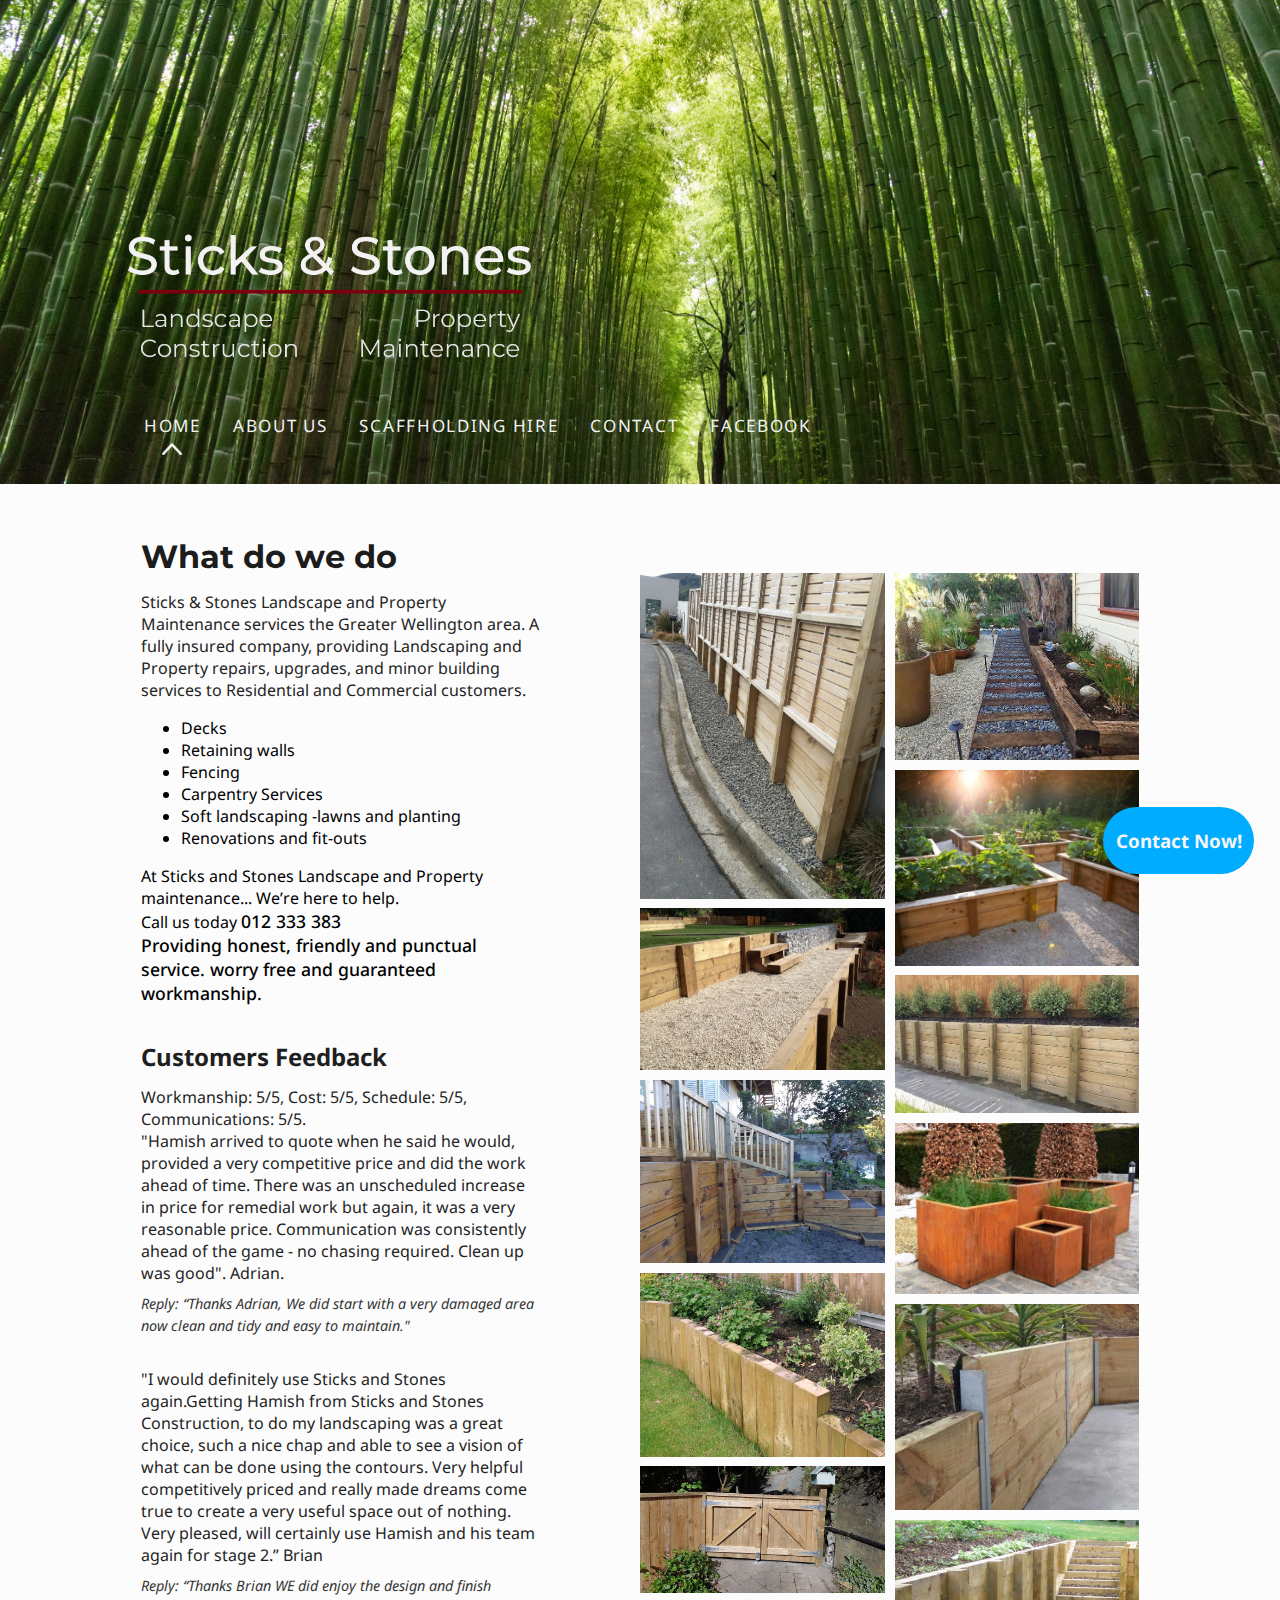
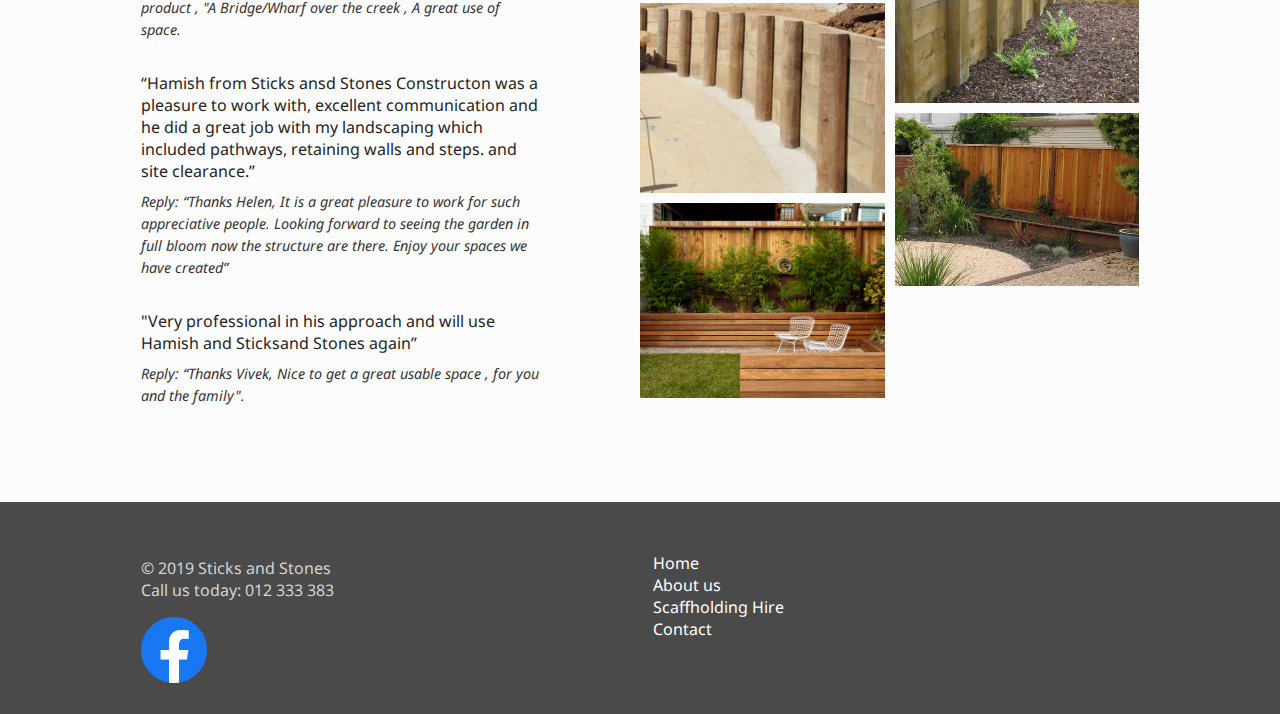
<file: index.html>
<!doctype html>
<html>
<head>
<meta charset="UTF-8">
<title>Sticks & Stones</title>
<meta name="description" content="Sticks and Stones is a NZ landscaping company.">
<meta name="keywords" content="   ">
<link rel="stylesheet" type="text/css" href="css/styles.css">
<link href="https://fonts.googleapis.com/css?family=Noto+Sans" rel="stylesheet">
<link href="https://fonts.googleapis.com/css?family=Montserrat:500&display=swap" rel="stylesheet">
<link rel="shortcut icon" href="media/ssicon.png" type="image/x-icon">
<meta name="viewport" content="width=device-width, initial-scale=1">
<link rel="stylesheet" href="https://cdnjs.cloudflare.com/ajax/libs/font-awesome/4.7.0/css/font-awesome.min.css">
<meta name="google-site-verification" content="7EwDku_Su1c4267XCMsfscGxSjU2a6G_KEARb8KUWW8" />
<script src="https://ajax.googleapis.com/ajax/libs/jquery/3.4.1/jquery.min.js"></script>
</head>

<body>
  <div class="topnav" id="myTopnav">
      <img src="media/logo2.png" alt="" width="30%" class="navlogo"><br>
  		<a href="#" id="active" class="nava">Home <br><img src="icons/navarrow.png" alt="" class="activeIcon"></a>
      <a href="about.html" class="nava">About Us</a>
  		<a href="scaf.html" class="nava">Scaffholding Hire</a>
      <a href="contact.html" class="nava">Contact</a>
      <a href="https://www.facebook.com/sticksandstoneslandscapeandpropertymaintenance" class="nava" target="_blank">Facebook</a>
  		<a href="javascript:void(0);" class="icon" onclick="myFunction()">
    	<i class="fa fa-bars"></i>
  		</a>
	</div>


  <div class="indexContainer">
    <div class="indexText">
      <h1 style="line-height: 0.8em;">What do we do</h1>
      <p>Sticks & Stones Landscape and Property Maintenance services the Greater Wellington area.
      A fully insured company, providing Landscaping and Property repairs, upgrades, and minor building
      services to Residential and Commercial customers.
      <br>
      <ul>
        <li>Decks</li>
        <li>Retaining walls</li>
        <li>Fencing</li>
        <li>Carpentry Services</li>
        <li>Soft landscaping -lawns and planting</li>
        <li>Renovations and fit-outs </li>
      </ul>
      At Sticks and Stones Landscape and Property maintenance... We’re here to help.
      <br>
      Call us today <strong>012 333 383</strong>
      <br>
      <strong>Providing honest, friendly and punctual service.  worry free and guaranteed workmanship.</strong>
      <br>
      <br>
      <h2 style="line-height: 0.8em;">Customers Feedback</h2>
      </p>

      <p>
      Workmanship: 5/5, Cost: 5/5, Schedule: 5/5, Communications: 5/5.
      <br>
      "Hamish arrived to quote when he said he would, provided a very competitive price
      and did the work ahead of time. There was an unscheduled increase in price for remedial
      work but again, it was a very reasonable price. Communication was consistently ahead of the game - no chasing
      required. Clean up was good".  Adrian.
      <div class="testemonial">
        <i style="color:#363636; font-size:0.9em;">Reply: “Thanks Adrian, We did start with a very damaged area now clean and tidy and easy to maintain."</i>
      </div>
      </p>



      <p>
      "I would definitely use Sticks and Stones again.Getting Hamish from Sticks and
      Stones Construction, to do my landscaping was a great choice, such a nice chap and able
      to see a vision of what can be done using the contours. Very helpful competitively priced
      and really made dreams come true to create a very useful space out of nothing.
      Very pleased, will certainly use Hamish and his team again for stage 2.” Brian
      <br>
      <div class="testemonial">
        <i style="color:#363636; font-size:0.9em;">Reply: “Thanks Brian WE did enjoy the design and finish product , "A Bridge/Wharf over the creek , A great use of space.</i>
      </div>
      </p>


      <p>
      “Hamish from Sticks ansd Stones Constructon was a pleasure to work with, excellent communication
      and he did a great job with my landscaping which included pathways, retaining walls and steps. and site clearance.”
      <br>
      <div class="testemonial">
        <i style="color:#363636; font-size:0.9em;">Reply: “Thanks Helen, It is a great pleasure to work for such appreciative people.
          Looking forward to seeing the garden in full bloom now the structure are there. Enjoy your spaces we have created”</i>
      </div>
      </p>

      <p>
      "Very professional in his approach and will use Hamish and Sticksand Stones again”
      <br>
      <div class="testemonial">
        <i style="color:#363636; font-size:0.9em;">Reply: “Thanks Vivek, Nice to get a great usable space , for you and the family".</i>
      </div>
      </p>
    </div>

    <div class="indexImages">
      <div class="masLeft">
        <img src="media/mas/1.jpg" alt="" class="masImg" onclick="on();">
        <img src="media/mas/3.jpg" alt="" class="masImg" onclick="on3();">
        <img src="media/mas/5.jpg" alt="" class="masImg" onclick="on5();">
        <img src="media/mas/7.jpg" alt="" class="masImg" onclick="on7();">
        <img src="media/mas/9.jpg" alt="" class="masImg" onclick="on9();">
        <img src="media/mas/11.jpg" alt="" class="masImg" onclick="on11();">
        <img src="media/mas/13.jpg" alt="" class="masImg" onclick="on13();">
      </div>


      <div class="masRight">
        <img src="media/mas/2.jpg" alt="" class="masImg" onclick="on2();">
        <img src="media/mas/4.jpg" alt="" class="masImg" onclick="on4();">
        <img src="media/mas/6.jpg" alt="" class="masImg" onclick="on6();">
        <img src="media/mas/8.jpg" alt="" class="masImg" onclick="on8();">
        <img src="media/mas/10.jpg" alt="" class="masImg" onclick="on10();">
        <img src="media/mas/12.jpg" alt="" class="masImg" onclick="on12();">
        <img src="media/mas/19.png" alt="" class="masImg" onclick="on14();">
      </div>

      <!--<img src="media/1.jpg" alt="" class="indexImg">
      <img src="media/2.jpg" alt="" class="indexImg">
      <img src="media/3.jpg" alt="" class="indexImg">-->
    </div>


  </div>

  <!--The blue contact button on the bottom right-->
  <a href="contact.html">
    <div class="contactBubble">
      <h3 style="color:#f5f5f5;">Contact Now!</h3>
    </div>
  </a>


  <div class="footer">
    <div class="footerContent">
      <div class="footertext">
        <p style="color: #d3d3d3;">© 2019 Sticks and Stones <br>
        Call us today: 012 333 383
        </p>
        <a href="https://www.facebook.com/sticksandstoneslandscapeandpropertymaintenance" target="_blank"><img src="media/fblogo.png" alt="The Logo of Facebook" width="13%"></a>
      </div>

      <div class="footerNav">
        <a href="index.html" class="navFooter">Home</a><br>
        <a href="about.html" class="navFooter">About us</a><br>
        <a href="scaf.html" class="navFooter">Scaffholding Hire</a><br>
        <a href="contact.html" class="navFooter">Contact</a><br>

      </div>
    </div>
  </div>


  <div id="overlay" class="overlaycc" onclick="off();">
    <img src="media/mas/1.jpg" alt="" class="popImg">
  </div>

  <div id="overlay2" class="overlaycc" onclick="off2();">
    <img src="media/mas/2.jpg" alt="" class="popImg">
  </div>

  <div id="overlay3" class="overlaycc" onclick="off3();">
    <img src="media/mas/3.jpg" alt="" class="popImg">
  </div>

  <div id="overlay4" class="overlaycc" onclick="off4();">
    <img src="media/mas/4.jpg" alt="" class="popImg">
  </div>

  <div id="overlay5" class="overlaycc" onclick="off5();">
    <img src="media/mas/5.jpg" alt="" class="popImg">
  </div>

  <div id="overlay6" class="overlaycc" onclick="off6();">
    <img src="media/mas/6.jpg" alt="" class="popImg">
  </div>

  <div id="overlay7" class="overlaycc" onclick="off7();">
    <img src="media/mas/7.jpg" alt="" class="popImg">
  </div>

  <div id="overlay8" class="overlaycc" onclick="off8();">
    <img src="media/mas/8.jpg" alt="" class="popImg">
  </div>

  <div id="overlay9" class="overlaycc" onclick="off9();">
    <img src="media/mas/9.jpg" alt="" class="popImg">
  </div>

  <div id="overlay10" class="overlaycc" onclick="off10();">
    <img src="media/mas/10.jpg" alt="" class="popImg">
  </div>

  <div id="overlay11" class="overlaycc" onclick="off11();">
    <img src="media/mas/11.jpg" alt="" class="popImg">
  </div>

  <div id="overlay12" class="overlaycc" onclick="off12();">
    <img src="media/mas/12.jpg" alt="" class="popImg">
  </div>

  <div id="overlay13" class="overlaycc" onclick="off13();">
    <img src="media/mas/13.jpg" alt="" class="popImg">
  </div>

  <div id="overlay14" class="overlaycc" onclick="off14();">
    <img src="media/mas/19.png" alt="" class="popImg">
  </div>


  <!--The javascript for the responsive nav-->
  <script>
    function on() {
      document.getElementById("overlay").style.display = "block";
      }

    function off() {
      document.getElementById("overlay").style.display = "none";
      }

    function on2() {
      document.getElementById("overlay2").style.display = "block";
      }

    function off2() {
      document.getElementById("overlay2").style.display = "none";
      }

    function on3() {
      document.getElementById("overlay3").style.display = "block";
      }

    function off3() {
      document.getElementById("overlay3").style.display = "none";
      }

    function on4() {
      document.getElementById("overlay4").style.display = "block";
      }

    function off4() {
      document.getElementById("overlay4").style.display = "none";
      }

    function on5() {
      document.getElementById("overlay5").style.display = "block";
      }

    function off5() {
      document.getElementById("overlay5").style.display = "none";
      }

    function on6() {
      document.getElementById("overlay6").style.display = "block";
      }

    function off6() {
      document.getElementById("overlay6").style.display = "none";
      }

    function on7() {
      document.getElementById("overlay7").style.display = "block";
      }

    function off7() {
      document.getElementById("overlay7").style.display = "none";
      }

    function on8() {
      document.getElementById("overlay8").style.display = "block";
      }

    function off8() {
      document.getElementById("overlay8").style.display = "none";
      }

    function on9() {
      document.getElementById("overlay9").style.display = "block";
      }

    function off9() {
      document.getElementById("overlay9").style.display = "none";
      }

    function on10() {
      document.getElementById("overlay10").style.display = "block";
      }

    function off10() {
      document.getElementById("overlay10").style.display = "none";
      }

    function on11() {
      document.getElementById("overlay11").style.display = "block";
      }

    function off11() {
      document.getElementById("overlay11").style.display = "none";
      }

    function on12() {
      document.getElementById("overlay12").style.display = "block";
      }

    function off12() {
      document.getElementById("overlay12").style.display = "none";
      }

    function on13() {
      document.getElementById("overlay13").style.display = "block";
      }

    function off13() {
      document.getElementById("overlay13").style.display = "none";
      }

    function on14() {
      document.getElementById("overlay14").style.display = "block";
      }

    function off14() {
      document.getElementById("overlay14").style.display = "none";
      }


		/* Toggle between adding and removing the "responsive" class to topnav when the user clicks on the icon */
		function myFunction() {
  			var x = document.getElementById("myTopnav");
  		if (x.className === "topnav") {
    		x.className += " responsive";
  		} else {
    	x.className = "topnav";
  		}
		}
	</script>
  </body>
</file>
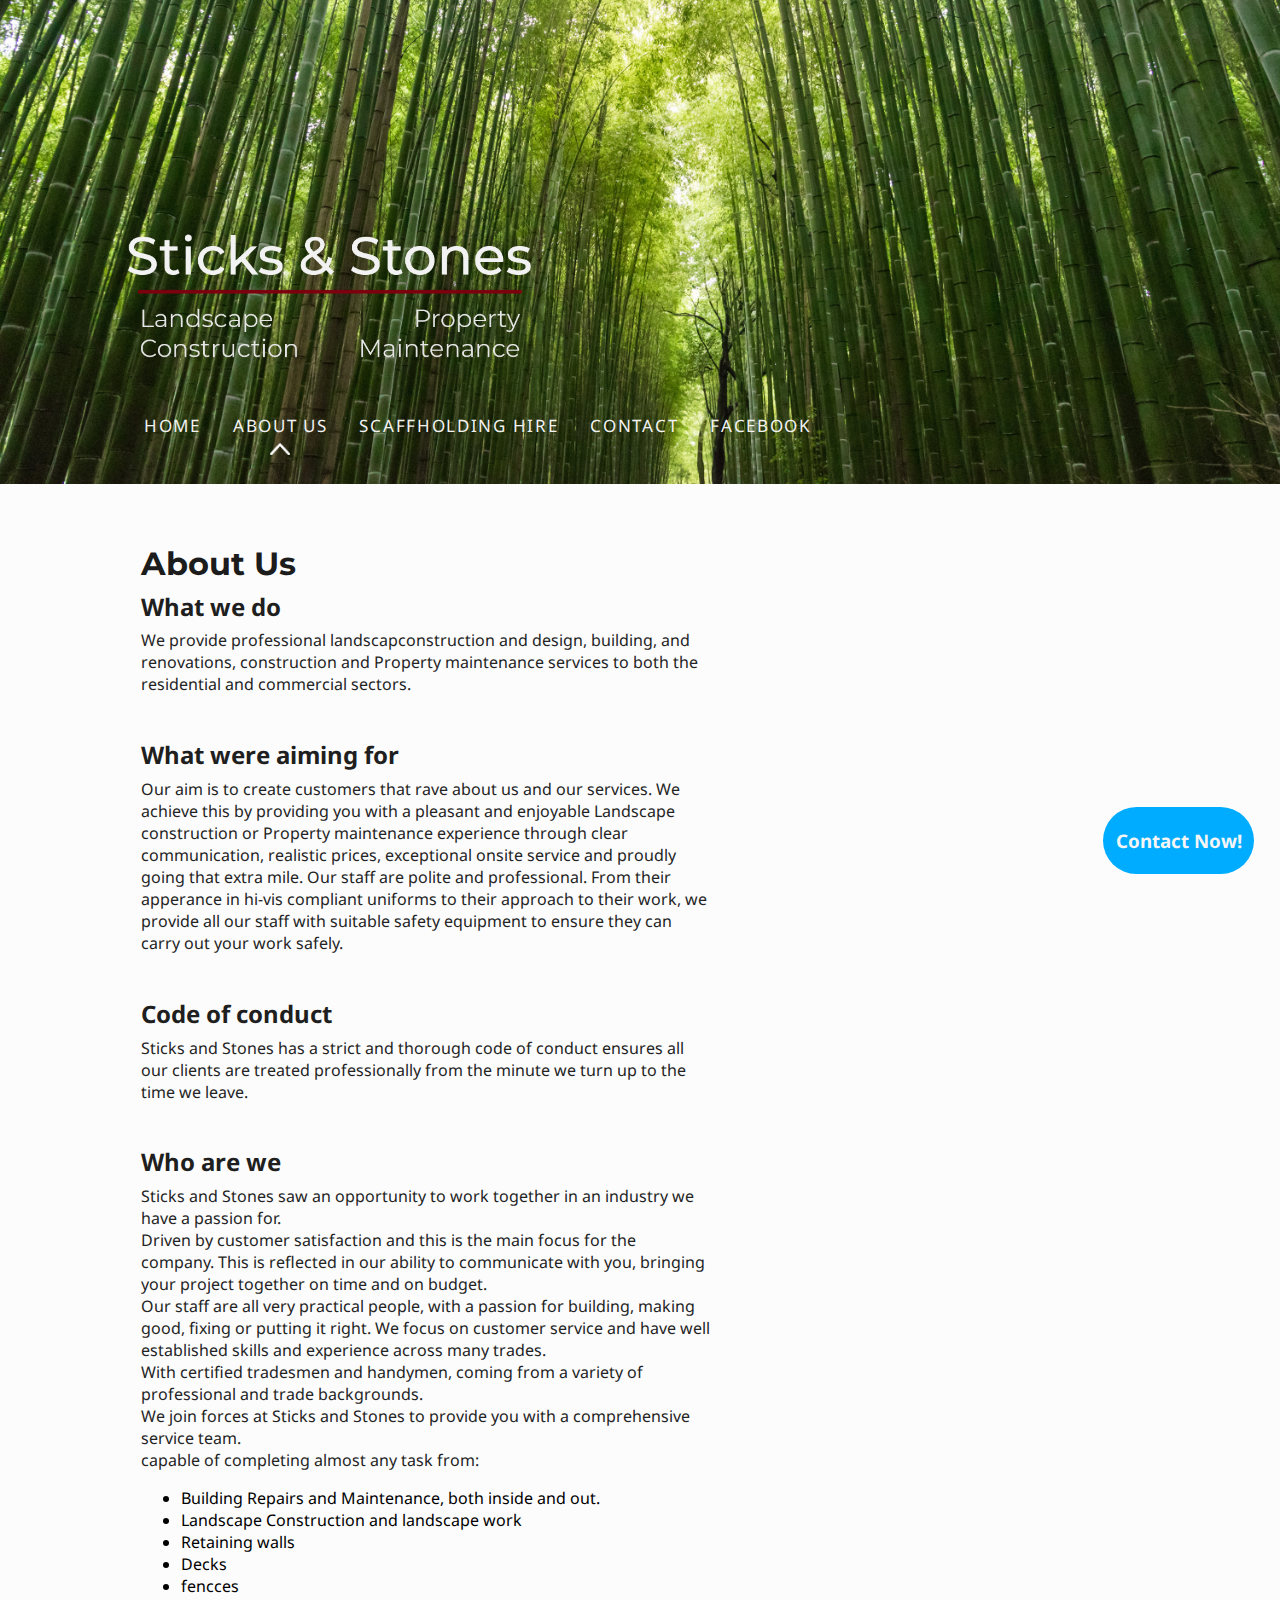
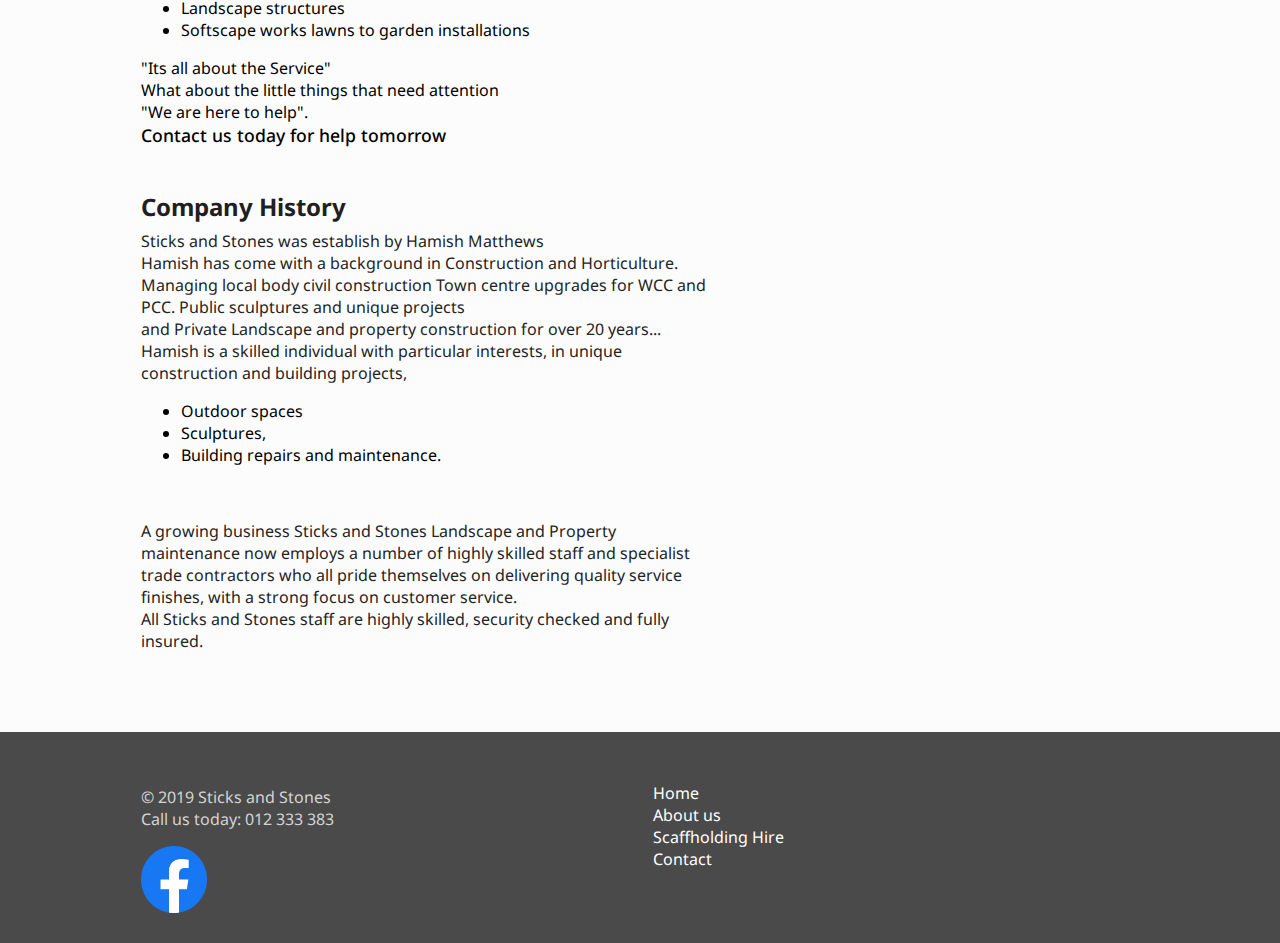
<file: about.html>
<!doctype html>
<html>
<head>
<meta charset="UTF-8">
<title>Sticks & Stones | About Us</title>
<meta name="description" content="Sticks and Stones is a NZ landscaping company.">
<meta name="keywords" content="   ">
<link rel="stylesheet" type="text/css" href="css/styles.css">
<link href="https://fonts.googleapis.com/css?family=Noto+Sans" rel="stylesheet">
<link href="https://fonts.googleapis.com/css?family=Montserrat:500&display=swap" rel="stylesheet">
<link rel="shortcut icon" href="media/ssicon.png" type="image/x-icon">
<meta name="viewport" content="width=device-width, initial-scale=1">
<link rel="stylesheet" href="https://cdnjs.cloudflare.com/ajax/libs/font-awesome/4.7.0/css/font-awesome.min.css">
<meta name="google-site-verification" content="7EwDku_Su1c4267XCMsfscGxSjU2a6G_KEARb8KUWW8" />
<script src="https://ajax.googleapis.com/ajax/libs/jquery/3.4.1/jquery.min.js"></script>
</head>

<body>
  <div class="topnav" id="myTopnav">
      <img src="media/logo2.png" alt="" width="30%" class="navlogo"><br>
  		<a href="index.html" id="active" class="nava">Home </a>
      <a href="#" class="nava">About Us <br><img src="icons/navarrow.png" alt="" class="activeIcon"></a>
  		<a href="scaf.html" class="nava">Scaffholding Hire</a>
      <a href="contact.html" class="nava">Contact</a>
      <a href="https://www.facebook.com/sticksandstoneslandscapeandpropertymaintenance" class="nava" target="_blank">Facebook</a>
  		<a href="javascript:void(0);" class="icon" onclick="myFunction()">
    	<i class="fa fa-bars"></i>
  		</a>
	</div>

  <div class="aboutContainer">
    <h1>About Us</h1>
    <h2 class="abouth2">What we do</h2>

    <p class="aboutp">We provide professional landscapconstruction and design, building, and renovations, construction and Property
    maintenance services to both the residential and commercial sectors.
    </p>
    <br>
    <h2 class="abouth2">What were aiming for</h2>
    <p class="aboutp">Our aim is to create customers that rave about us and our services. We achieve this by providing you
    with a pleasant and enjoyable Landscape construction or Property maintenance  experience through clear
    communication, realistic prices, exceptional onsite service and proudly going that extra mile.
    Our staff are polite and professional. From their apperance in hi-vis compliant uniforms to their approach to their work,
    we provide all our staff with suitable safety equipment to ensure they can carry out your work safely.
    </p>
    <br>
    <h2 class="abouth2">Code of conduct</h2>
    <p class="aboutp">Sticks and Stones has a strict and thorough code of conduct ensures all our clients are
    treated professionally from the minute we turn up to the time we leave.
    </p>
    <br>
    <h2 class="abouth2">Who are we</h2>
    <p class="aboutp">Sticks and Stones saw an opportunity to work together in an industry we have a passion for.
    <br>
    Driven by customer satisfaction and this is the main focus for the company. This is reflected in our
    ability to communicate with you, bringing your project together on time and on budget.
    <br>
    Our staff are all very practical people, with a passion for building, making good, fixing or putting it right.
    We focus on customer service and have well established skills and experience across many trades.
    <br>
    With certified tradesmen and handymen, coming from a variety of professional and trade backgrounds.
    <br>
    We join forces at Sticks and Stones to provide you with a comprehensive service team.
    <br>
    capable of completing almost any task from:
    <ul>
      <li>Building Repairs and Maintenance, both inside and out.</li>
      <li>Landscape Construction and landscape work</li>
      <li>Retaining walls</li>
      <li>Decks</li>
      <li>fencces</li>
      <li>Landscape structures</li>
      <li>Softscape works lawns to garden installations </li>
    </ul>
    "Its all about the Service"
    <br>
    What about the little things that need attention
    <br>
    "We are here to help".
    <br>
    <strong>Contact us today for help tomorrow</strong>
    </p>
    <br>
    <h2 class="abouth2">Company History</h2>
    <p class="aboutp">
    Sticks and Stones was establish by Hamish Matthews
    <br>
    Hamish has come with a background in Construction and Horticulture.
    <br>
    Managing local body civil construction Town centre upgrades for WCC and PCC. Public sculptures and unique projects
    <br>
    and Private Landscape and property construction for over 20 years...
    <br>
    Hamish is a skilled individual with particular interests, in unique construction and building projects,
    <br>
    <ul>
      <li>Outdoor spaces</li>
      <li>Sculptures,</li>
      <li>Building repairs and maintenance.</li>
    </ul>
    <br>
    </p>
    <p class="aboutp">A growing business Sticks and Stones Landscape and Property maintenance now employs a
    number of highly skilled staff and specialist trade contractors who all pride themselves on delivering
    quality service finishes, with a strong focus on customer service.
    <br>
    All Sticks and Stones staff are highly skilled, security checked and fully insured.
    </p>



  </div>

  <div class="map">
    <iframe src="https://www.google.com/maps/embed?pb=!1m18!1m12!1m3!1d3006.35112007177!2d174.87141021611617!3d-41.105022137168795!2m3!1f0!2f0!3f0!3m2!1i1024!2i768!4f13.1!3m3!1m2!1s0x6d3f541492f05f5b%3A0x3bd01e39436aa187!2s82%20Paremata%20Rd%2C%20Paremata%2C%20Porirua%205024!5e0!3m2!1sen!2snz!4v1571805270936!5m2!1sen!2snz" width="600" height="450" frameborder="0" style="border:0;" allowfullscreen="" class="aboutMap"></iframe>
  </div>

  <a href="contact.html">
    <div class="contactBubble">
      <h3 style="color:#f5f5f5;">Contact Now!</h3>
    </div>
  </a>

  <div class="footer">
    <div class="footerContent">
      <div class="footertext">
        <p style="color: #d3d3d3;">© 2019 Sticks and Stones <br>
        Call us today: 012 333 383
        </p>
        <a href="https://www.facebook.com/sticksandstoneslandscapeandpropertymaintenance" target="_blank"><img src="media/fblogo.png" alt="The Logo of Facebook" width="13%"></a>
      </div>

      <div class="footerNav">
        <a href="index.html" class="navFooter">Home</a><br>
        <a href="about.html" class="navFooter">About us</a><br>
        <a href="scaf.html" class="navFooter">Scaffholding Hire</a><br>
        <a href="contact.html" class="navFooter">Contact</a><br>

      </div>
    </div>
  </div>

  <script>
		/* Toggle between adding and removing the "responsive" class to topnav when the user clicks on the icon */
		function myFunction() {
  			var x = document.getElementById("myTopnav");
  		if (x.className === "topnav") {
    		x.className += " responsive";
  		} else {
    	x.className = "topnav";
  		}
		}
	</script>
  </body>
</file>
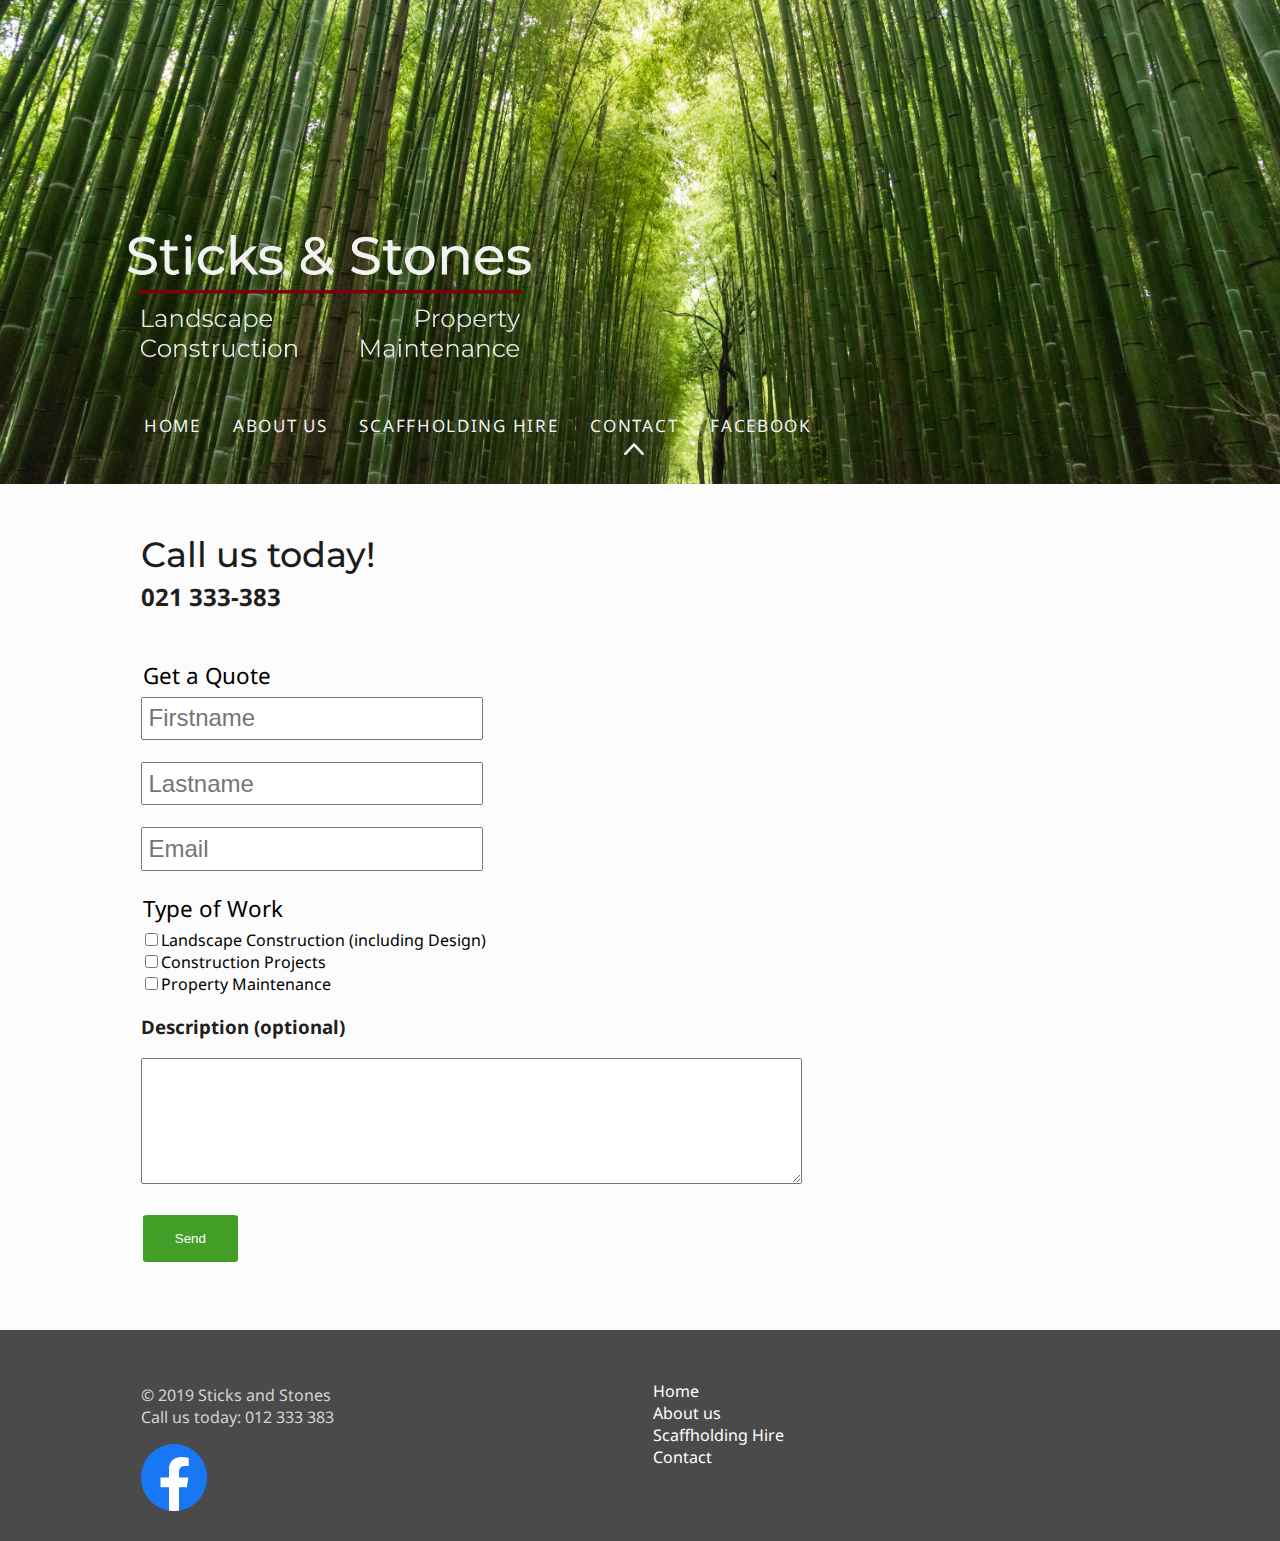
<file: contact.html>
<!doctype html>
<html>
<head>
<meta charset="UTF-8">
<title>Sticks & Stones | Contact</title>
<meta name="description" content="Sticks and Stones is a NZ landscaping company.">
<meta name="keywords" content="   ">
<link rel="stylesheet" type="text/css" href="css/styles.css">
<link href="https://fonts.googleapis.com/css?family=Noto+Sans" rel="stylesheet">
<link href="https://fonts.googleapis.com/css?family=Montserrat:500&display=swap" rel="stylesheet">
<link rel="shortcut icon" href="media/ssicon.png" type="image/x-icon">
<meta name="viewport" content="width=device-width, initial-scale=1">
<link rel="stylesheet" href="https://cdnjs.cloudflare.com/ajax/libs/font-awesome/4.7.0/css/font-awesome.min.css">
<meta name="google-site-verification" content="7EwDku_Su1c4267XCMsfscGxSjU2a6G_KEARb8KUWW8" />
<script src="https://ajax.googleapis.com/ajax/libs/jquery/3.4.1/jquery.min.js"></script>
</head>

<body>
  <div class="topnav" id="myTopnav">
      <img src="media/logo2.png" alt="" width="30%" class="navlogo"><br>
  		<a href="index.html" id="active" class="nava">Home</a>
      <a href="about.html" class="nava">About Us</a>
  		<a href="scaf.html" class="nava">Scaffholding Hire</a>
      <a href="#" class="nava">Contact <br><img src="icons/navarrow.png" alt="" class="activeIcon"></a>
      <a href="https://www.facebook.com/sticksandstoneslandscapeandpropertymaintenance" class="nava" target="_blank">Facebook</a>
  		<a href="javascript:void(0);" class="icon" onclick="myFunction()">
    	<i class="fa fa-bars"></i>
  		</a>
	</div>

  <div class="contactContainer">
    <h1 class="contactHeader"><strong>Call us today!</strong><br>  </h1>
    <h2 class="contactHeader" style="padding-bottom:3%;">021 333-383</h2>
    <form class="" action="#" method="post">
      <legend>Get a Quote</legend>
      <input type="text" name="firstname" value="" placeholder="Firstname">
      <br>
      <br>
      <input type="text" name="lastname" value="" placeholder="Lastname">
      <br>
      <br>
      <input type="text" name="email" value="" placeholder="Email">

      <br>
      <br>
      <legend>Type of Work</legend>
      <input type="checkbox" name="type_of_work" value="logo">Landscape Construction (including Design) <br>
      <input type="checkbox" name="type_of_work" value="website">Construction Projects <br>
      <input type="checkbox" name="type_of_work" value="other">Property Maintenance <br>
      <h3>Description (optional)</h3>
      <textarea name="name" rows="8" cols="80"></textarea>
      <br>
      <br>
      <input type="submit" value="Send">
    </form>
  </div>

  <div class="footer">
    <div class="footerContent">
      <div class="footertext">
        <p style="color: #d3d3d3;">© 2019 Sticks and Stones <br>
        Call us today: 012 333 383
        </p>
        <a href="https://www.facebook.com/sticksandstoneslandscapeandpropertymaintenance" target="_blank"><img src="media/fblogo.png" alt="The Logo of Facebook" width="13%"></a>
      </div>

      <div class="footerNav">
        <a href="index.html" class="navFooter">Home</a><br>
        <a href="about.html" class="navFooter">About us</a><br>
        <a href="scaf.html" class="navFooter">Scaffholding Hire</a><br>
        <a href="contact.html" class="navFooter">Contact</a><br>

      </div>
    </div>
  </div>

  <script>
		/* Toggle between adding and removing the "responsive" class to topnav when the user clicks on the icon */
		function myFunction() {
  			var x = document.getElementById("myTopnav");
  		if (x.className === "topnav") {
    		x.className += " responsive";
  		} else {
    	x.className = "topnav";
  		}
		}
	</script>
  </body>
</file>
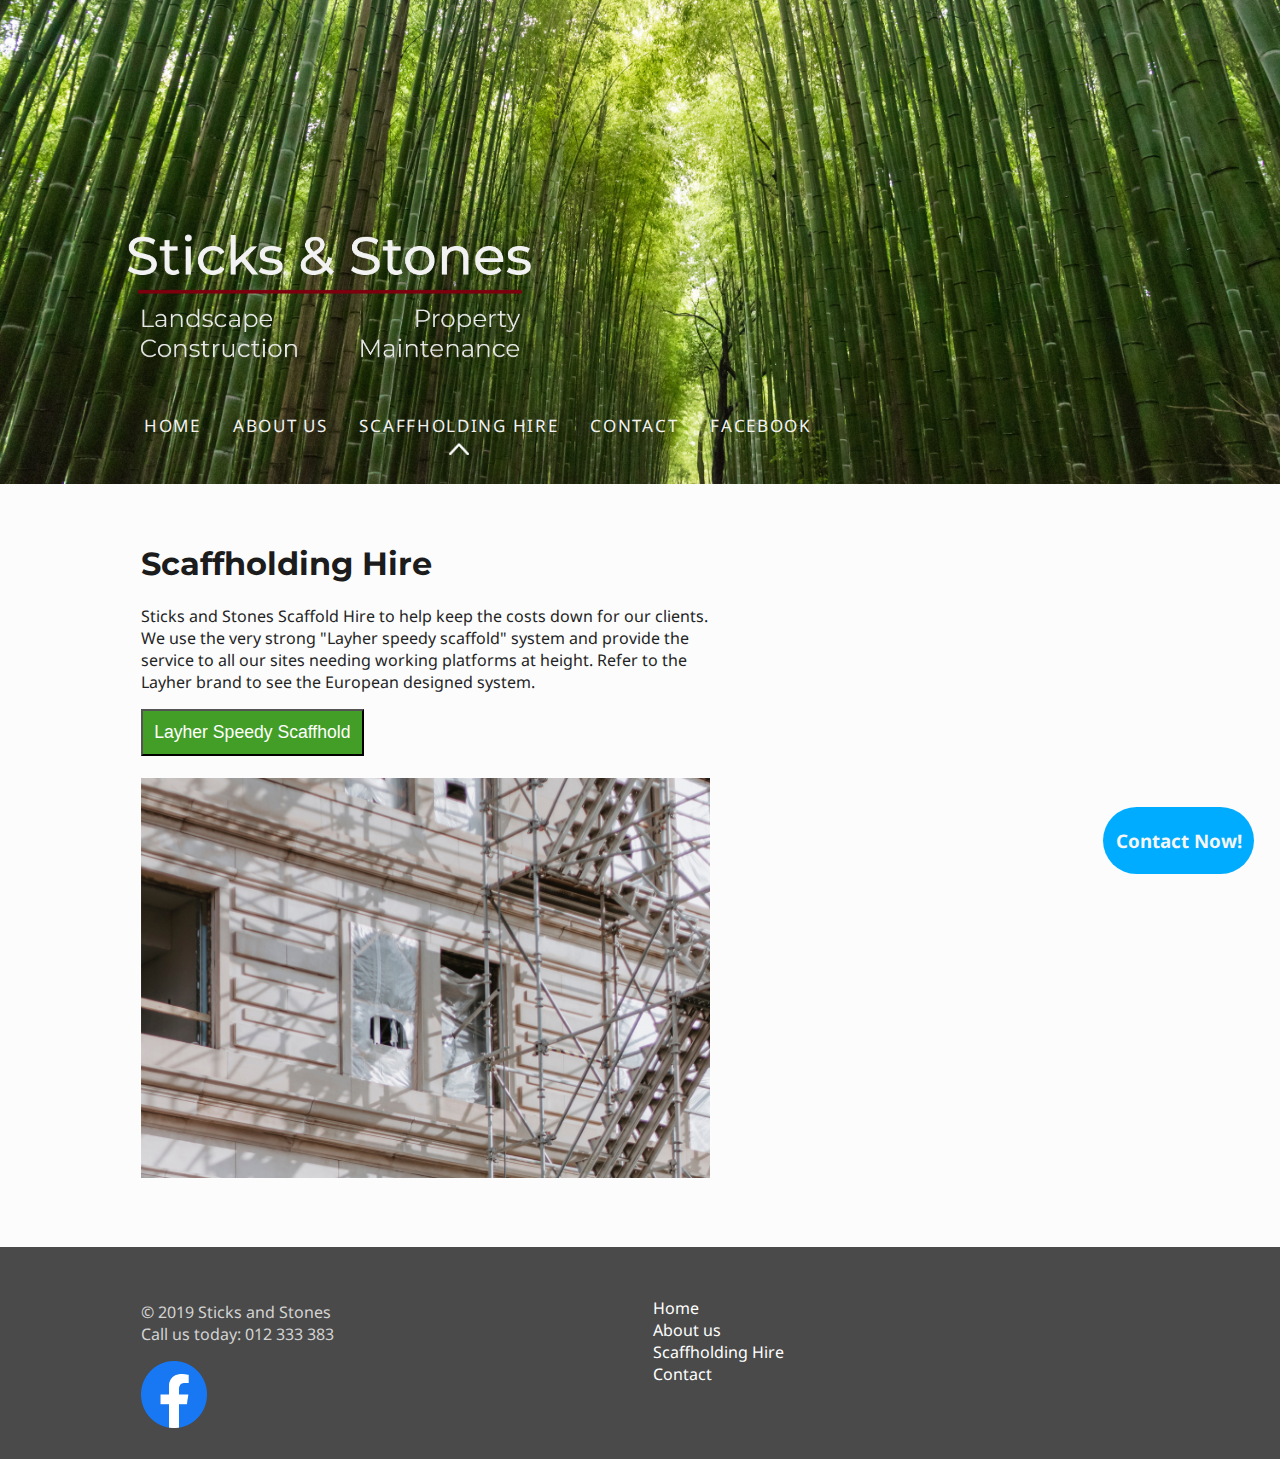
<file: scaf.html>
<!doctype html>
<html>
<head>
<meta charset="UTF-8">
<title>Sticks & Stones | Scafholding Hire</title>
<meta name="description" content="Sticks and Stones is a NZ landscaping company.">
<meta name="keywords" content="   ">
<link rel="stylesheet" type="text/css" href="css/styles.css">
<link href="https://fonts.googleapis.com/css?family=Noto+Sans" rel="stylesheet">
<link href="https://fonts.googleapis.com/css?family=Montserrat:500&display=swap" rel="stylesheet">
<link rel="shortcut icon" href="media/ssicon.png" type="image/x-icon">
<meta name="viewport" content="width=device-width, initial-scale=1">
<link rel="stylesheet" href="https://cdnjs.cloudflare.com/ajax/libs/font-awesome/4.7.0/css/font-awesome.min.css">
<meta name="google-site-verification" content="7EwDku_Su1c4267XCMsfscGxSjU2a6G_KEARb8KUWW8" />
<script src="https://ajax.googleapis.com/ajax/libs/jquery/3.4.1/jquery.min.js"></script>
</head>

<body>
  <div class="topnav" id="myTopnav">
      <img src="media/logo2.png" alt="" width="30%" class="navlogo"><br>
  		<a href="index.html" id="active" class="nava">Home</a>
      <a href="about.html" class="nava">About Us</a>
  		<a href="#" class="nava">Scaffholding Hire <br><img src="icons/navarrow.png" alt="" class="activeIcon"></a>
      <a href="contact.html" class="nava">Contact</a>
      <a href="https://www.facebook.com/sticksandstoneslandscapeandpropertymaintenance" class="nava" target="_blank">Facebook</a>
  		<a href="javascript:void(0);" class="icon" onclick="myFunction()">
    	<i class="fa fa-bars"></i>
  		</a>
	</div>

  <div class="scafContainer">
    <h1>Scaffholding Hire</h1>
    <p class="scafp">
    Sticks and Stones Scaffold Hire to help keep the costs down for our clients.
    <br>
    We use the very strong "Layher speedy scaffold" system and provide the service to all our sites needing
    working platforms at height. Refer to the Layher brand to see the European designed system.
    </p>
    <button type="button" name="button" onclick="window.location.href = 'https://www.layher.co.nz/';" target="_blank">Layher Speedy Scaffhold</button>
    <br>
    <br>
    <img src="media/6.jpg" alt="" width="50%" class="scafImg">
  </div>

  <a href="contact.html">
    <div class="contactBubble">
      <h3 style="color:#f5f5f5;">Contact Now!</h3>
    </div>
  </a>

  <div class="footer">
    <div class="footerContent">
      <div class="footertext">
        <p style="color: #d3d3d3;">© 2019 Sticks and Stones <br>
        Call us today: 012 333 383
        </p>
        <a href="https://www.facebook.com/sticksandstoneslandscapeandpropertymaintenance" target="_blank"><img src="media/fblogo.png" alt="The Logo of Facebook" width="13%"></a>
      </div>

      <div class="footerNav">
        <a href="index.html" class="navFooter">Home</a><br>
        <a href="about.html" class="navFooter">About us</a><br>
        <a href="scaf.html" class="navFooter">Scaffholding Hire</a><br>
        <a href="contact.html" class="navFooter">Contact</a><br>

      </div>
    </div>
  </div>

  <script>
		/* Toggle between adding and removing the "responsive" class to topnav when the user clicks on the icon */
		function myFunction() {
  			var x = document.getElementById("myTopnav");
  		if (x.className === "topnav") {
    		x.className += " responsive";
  		} else {
    	x.className = "topnav";
  		}
		}
	</script>
  </body>
</file>
<file: css/styles.css>
body {
  padding: 0;
  margin: 0;
  font-family: 'Noto Sans', sans-serif;
  background-color: #fcfcfc;
}

h1 {
  font-family: 'Montserrat', sans-serif;
  font-weight: bold;
  color: #1c1c1c;
}

h2 {
  color: #1f1f1f;
}

h3 {
  color: #1f1f1f;
}

button {
  background-color: #429e26;
  padding: 1%;
  font-size: 1.1em;
  color: white;
}

strong {
  font-weight: 500;
  font-size: 1.1em;
}

p {
  color: #242424;
}



/** NAVIGATION**/
/* Add a black background color to the top navigation */
.topnav {
  background-color: #333;
  overflow: hidden;
  font-family: 'Noto Sans', sans-serif;
  background-image: url("../media/background2.jpg");
  background-repeat: no-repeat;
  background-size: cover;
  padding-top: 18%;
  padding-left: 10%;
  padding-bottom: 0.8%;
}

/* Style the links inside the navigation bar */
.topnav a {
  float: left;
  display: block;
  color: #f2f2f2;
  text-align: center;
  padding: 14px 16px;
  text-decoration: none;
  font-size: 17px;
}

/* Hide the link that should open and close the topnav on small screens */
.topnav .icon {
  display: none;
}

/*UNDERLINE ANIMAITON*/
.nava {
 color: #fff;
 text-transform: uppercase;
 letter-spacing: 0.1em;  display: inline-block;
 padding: 15px 20px;
 position: relative;
}

.nava:hover {
  background-color: rgba(0, 0, 0, 0.4);
  border-radius: 5%;
}

.nava:after {
 background: none repeat scroll 0 0 transparent;
 bottom: 0;
 content: "";
 display: block;
 height: 2px;
 left: 50%;
 position: absolute;
 background: #fff;
 transition: width 0.3s ease 0s, left 0.3s ease 0s;
 width: 0;

}
.nava:hover:after {
 width: 100%;
 left: 0;
}
@media screen and (max-height: 300px) {
    ul {
        margin-top: 40px;
    }
}

/* When the screen is less than 600 pixels wide, hide all links, except for the first one ("Home"). Show the link that contains should open and close the topnav (.icon) */
@media screen and (max-width: 600px) {
  .topnav a:not(:first-child) {display: none;}
  .topnav a.icon {
    float: right;
    display: block;
  }
}

/* The "responsive" class is added to the topnav with JavaScript when the user clicks on the icon. This class makes the topnav look good on small screens (display the links vertically instead of horizontally) */
@media screen and (max-width: 600px) {
  .topnav.responsive {position: relative;}
  .topnav.responsive a.icon {
    position: absolute;
    right: 0;
    top: 0;
  }
  .topnav.responsive a {
    float: none;
    display: block;
    text-align: left;
  }
}

.navlogo {
  margin-bottom: 3%;
  width: 35%;
  -webkit-animation: scale-in-center 0.3s cubic-bezier(0.250, 0.460, 0.450, 0.940) both;
	        animation: scale-in-center 0.3s cubic-bezier(0.250, 0.460, 0.450, 0.940) both;
}


.activeIcon {
  width: 20px;
}

.navlogoa {
}


@media screen and (max-width: 600px) {
  .navlogo {
    width: 80%;
    float: left;
  }
}
/**NAvigation ENDS**/




/*Universal Text*/
.strong {
  font-weight: 2em;
}

/*Univeral Text ENDS*/




/*Index STARTS*/
.indexContainer {
  padding-left: 11%;
  padding-right: 11%;
  padding-top: 3%;
  overflow: auto;
  padding-bottom: 5%;
}

.indexText {
  width: 40%;
  float: left;
}


.indexImages {
  width: 50%;
  float: right;
  padding-top: 5%;
  -webkit-animation: scale-in-center 0.3s cubic-bezier(0.250, 0.460, 0.450, 0.940) both;
          animation: scale-in-center 0.3s cubic-bezier(0.250, 0.460, 0.450, 0.940) both;
}

.indexImg {
  width: 90%;
  margin-bottom: 2%;
  margin-left: 5%;
}

.testemonial {
  margin-top: -2%;
  padding-bottom: 4%;
}

/*Mobile Optimization*/
@media screen and (max-width: 600px) {
  .indexText {
    width: 100%;
    float: none;
  }

  .indexImages {
    width: 100%;
    float: none;
  }

  .indexImg {
    width: 100%;
  }
}


/*Index ENDS*/




/*Index Mozaiqe Pictures*/
.masLeft {
  float: left;
  width: 49%;
  margin-right: 2%;
}

.masRight {
  float: right;
  width: 49%;
}

.masImg {
  width: 100%;
  margin-bottom: 2%;
  animation: imghoverafter 0.3s;
  animation-fill-mode: forwards;
}

.masImg:hover {
  cursor: pointer;
  animation: imghover 0.3s;
  animation-fill-mode: forwards;
}

@keyframes imghover {
  0% {filter:opacity(100%);}
  100% {filter:opacity(80%);}
}

@keyframes imghoverafter {
  0% {filter:opacity(80%);}
  100% {filter:opacity(100%);}
}

.overlaycc {
  position: fixed; /* Sit on top of the page content */
  display: none; /* Hidden by default */
  width: 100%; /* Full width (cover the whole page) */
  height: 100%; /* Full height (cover the whole page) */
  top: 0;
  left: 0;
  right: 0;
  bottom: 0;
  background-color: rgba(0,0,0,0.5); /* Black background with opacity */
  z-index: 2; /* Specify a stack order in case you're using a different order for other elements */
  cursor: pointer; /* Add a pointer on hover */
}

#overlay {
  position: fixed; /* Sit on top of the page content */
  display: none; /* Hidden by default */
  width: 100%; /* Full width (cover the whole page) */
  height: 100%; /* Full height (cover the whole page) */
  top: 0;
  left: 0;
  right: 0;
  bottom: 0;
  background-color: rgba(0,0,0,0.5); /* Black background with opacity */
  z-index: 2; /* Specify a stack order in case you're using a different order for other elements */
  cursor: pointer; /* Add a pointer on hover */
}

.popImg {
  height: 90vh;
  display: block;
  margin-left: auto;
  margin-right: auto;
  padding-top: 5vh;
}

/*Mobile Optimization*/
@media screen and (max-width: 600px) {
  .popImg {
    width: 98%;
    height: auto;
    padding-top: 50%;
  }
}








/*Contact Bubble CSS (bottom right)*/
.contactBubble {
  background-color: #00ACFF;
  color: white;
  position: fixed;
  bottom: 0;
  right: 0;
  margin-right: 2%;
  margin-bottom: 2%;
  padding: 0.2% 1% 0.2% 1%;
  border-radius: 5em;
  -webkit-animation: wobble-hor-bottom 0.8s 2s both;
        animation: wobble-hor-bottom 0.8s 2s both;
}

/*Mobile Optimization*/
@media screen and (max-width: 600px) {
  .contactBubble{
      padding: 0.1% 2% 0.1% 2%;
  }
}

/*Contact Bubble ENDS*/




/* About us STARTS */
.aboutContainer {
  padding-left: 11%;
  padding-bottom: 5%;
  padding-top: 3%;
}

.aboutp {
  width: 50%;
}

.abouth2 {
  line-height: 20%;
}

.map {
  float: right;
  position: absolute;
  top: 0;
  right: 0;
  margin-top: 45.7%;
  margin-right: 10%;
  width: 30%;
  height: 30%;
}

.aboutMap {
  width: 100%;
}



/*Mobile Optimization*/
@media screen and (max-width: 600px) {
  .aboutp {
    width: 90%;
  }
  .aboutContainer {
    padding-bottom: 1%;
  }
}

@media screen and (max-width: 600px) {
  .map {
    float: none;
    position: static;
    width: 90%;
    padding-left: 5%;
    margin-top: 10%;
    margin-bottom: 5%;
  }
}
/*About us ENDS*/




/*Scfholding Starts*/
.scafContainer {
  padding-left: 11%;
  padding-bottom: 5%;
  padding-top: 3%;
}

.scafp {
  width: 50%;
}

/*Mobile Optimization*/
@media screen and (max-width: 600px) {
  .scafp {
    width: 90%;
  }
  .scafImg {
    width: 90%;
  }
}

/*Scaffholding ENDS*/



/*Contact Page*/
.contactContainer {
  padding-left: 11%;
  padding-top: 3%;
  padding-bottom: 5%;
}

.contactHeader {
  line-height: 0.7em;
}



/*Form CSS*/
form {
  width: 50%;
}

input[type=text] {
  width: 60%;
  padding: 1%;
  font-size: 1.5em;
  box-sizing: border-box;
  outline: none;
  -webkit-transition: width 0.4s ease-in-out;
  transition: width 0.4s ease-in-out;
}

input[type=text]:focus {
  width: 70%;
}

legend {
  font-size: 1.4em;
  border: 0px;
  color: black;
  padding-bottom: 1%;
}

input[type=button], input[type=submit], input[type=reset] {
  background-color: #429e26;
  border: none;
  color: white;
  padding: 16px 32px;
  text-decoration: none;
  margin: 4px 2px;
  cursor: pointer;
  border-radius: 5%;
}

/*Mobile Optimization*/
@media screen and (max-width: 600px) {
  form {
    width: 90%;
  }
  textarea {
    column-count: 10;
    width: 90%;
  }
}

/*CONTACT PAGE ENDS*/





/*Footer*/
.footer {
  width: 100%;
  background-color: #4a4a4a;
  color: #d3d3d3;
  padding-top: 3%;
  padding-bottom: 2%;
}

.footerContent {
  padding-left: 11%;
  overflow: auto;
}

.footertext {
  float: left;
  color: #d3d3d3;
}

.footerIcons {
  float: right;
}

.footerNav {
  padding-top: 1%;
  margin-left: 18%;
  width: 40%;
  padding-right: 0px;
  margin-right: 0px;
}

.navFooter {
  float: left;
  text-decoration: none;
  color: white;
  animation: icon_after 0.2s;
  animation-fill-mode: forwards;
}

.navFooter:hover {
  animation: icon 0.2s;
animation-fill-mode: forwards;
}
/*Footer ENDS*/

@keyframes icon {
  0% {color:#d3d3d3;}
  100% {color:white;}
}
@keyframes icon_after {
  0% {color:white;}
  100% {color:#d3d3d3;}
}


/*ANIMATIONS START HERE*/
/*Animation for the logo and images*/
@-webkit-keyframes scale-in-center {
  0% {
    -webkit-transform: scale(0);
            transform: scale(0);
    opacity: 1;
  }
  100% {
    -webkit-transform: scale(1);
            transform: scale(1);
    opacity: 1;
  }
}
@keyframes scale-in-center {
  0% {
    -webkit-transform: scale(0);
            transform: scale(0);
    opacity: 1;
  }
  100% {
    -webkit-transform: scale(1);
            transform: scale(1);
    opacity: 1;
  }
}

/*Animation for the wobble on the contact bubble*/
@-webkit-keyframes wobble-hor-bottom {
  0%,
  100% {
    -webkit-transform: translateX(0%);
            transform: translateX(0%);
    -webkit-transform-origin: 50% 50%;
            transform-origin: 50% 50%;
  }
  15% {
    -webkit-transform: translateX(-30px) rotate(-6deg);
            transform: translateX(-30px) rotate(-6deg);
  }
  30% {
    -webkit-transform: translateX(15px) rotate(6deg);
            transform: translateX(15px) rotate(6deg);
  }
  45% {
    -webkit-transform: translateX(-15px) rotate(-3.6deg);
            transform: translateX(-15px) rotate(-3.6deg);
  }
  60% {
    -webkit-transform: translateX(9px) rotate(2.4deg);
            transform: translateX(9px) rotate(2.4deg);
  }
  75% {
    -webkit-transform: translateX(-6px) rotate(-1.2deg);
            transform: translateX(-6px) rotate(-1.2deg);
  }
}
@keyframes wobble-hor-bottom {
  0%,
  100% {
    -webkit-transform: translateX(0%);
            transform: translateX(0%);
    -webkit-transform-origin: 50% 50%;
            transform-origin: 50% 50%;
  }
  15% {
    -webkit-transform: translateX(-30px) rotate(-6deg);
            transform: translateX(-30px) rotate(-6deg);
  }
  30% {
    -webkit-transform: translateX(15px) rotate(6deg);
            transform: translateX(15px) rotate(6deg);
  }
  45% {
    -webkit-transform: translateX(-15px) rotate(-3.6deg);
            transform: translateX(-15px) rotate(-3.6deg);
  }
  60% {
    -webkit-transform: translateX(9px) rotate(2.4deg);
            transform: translateX(9px) rotate(2.4deg);
  }
  75% {
    -webkit-transform: translateX(-6px) rotate(-1.2deg);
            transform: translateX(-6px) rotate(-1.2deg);
  }
}
</file>
